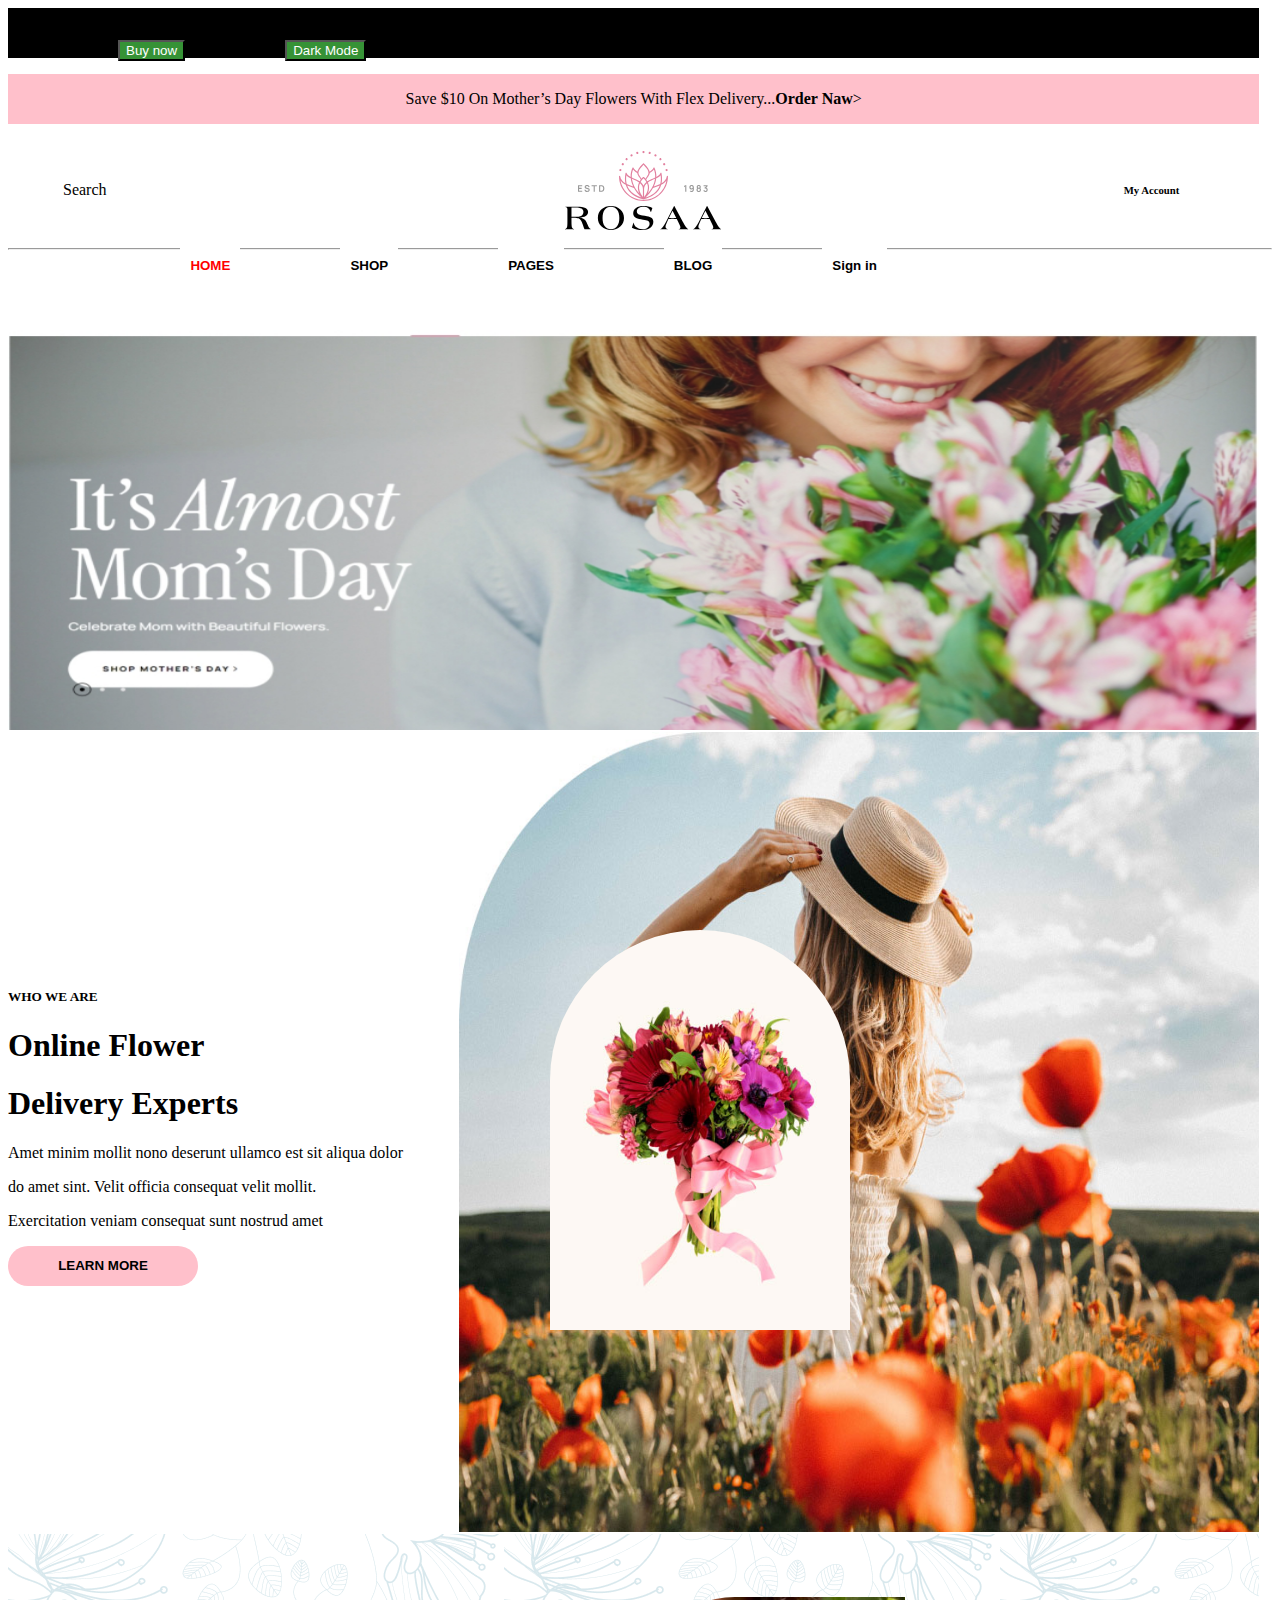
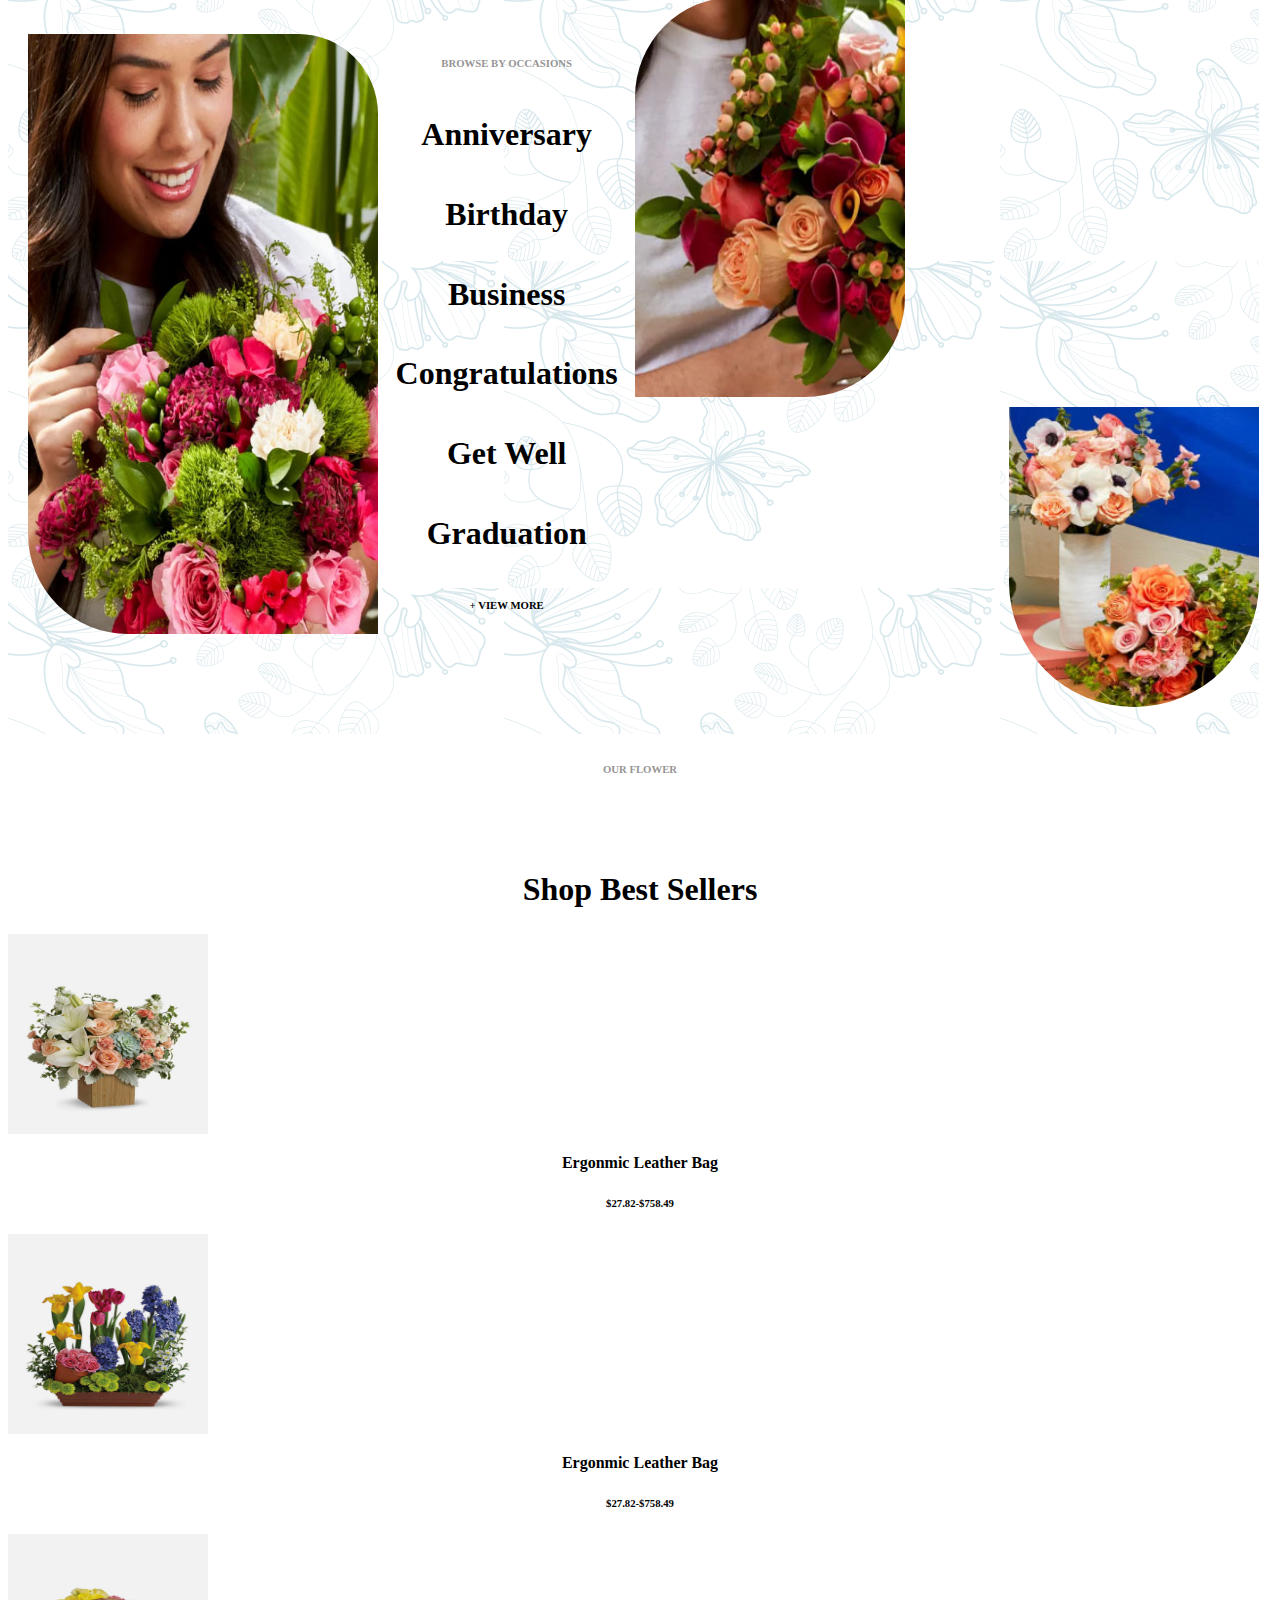
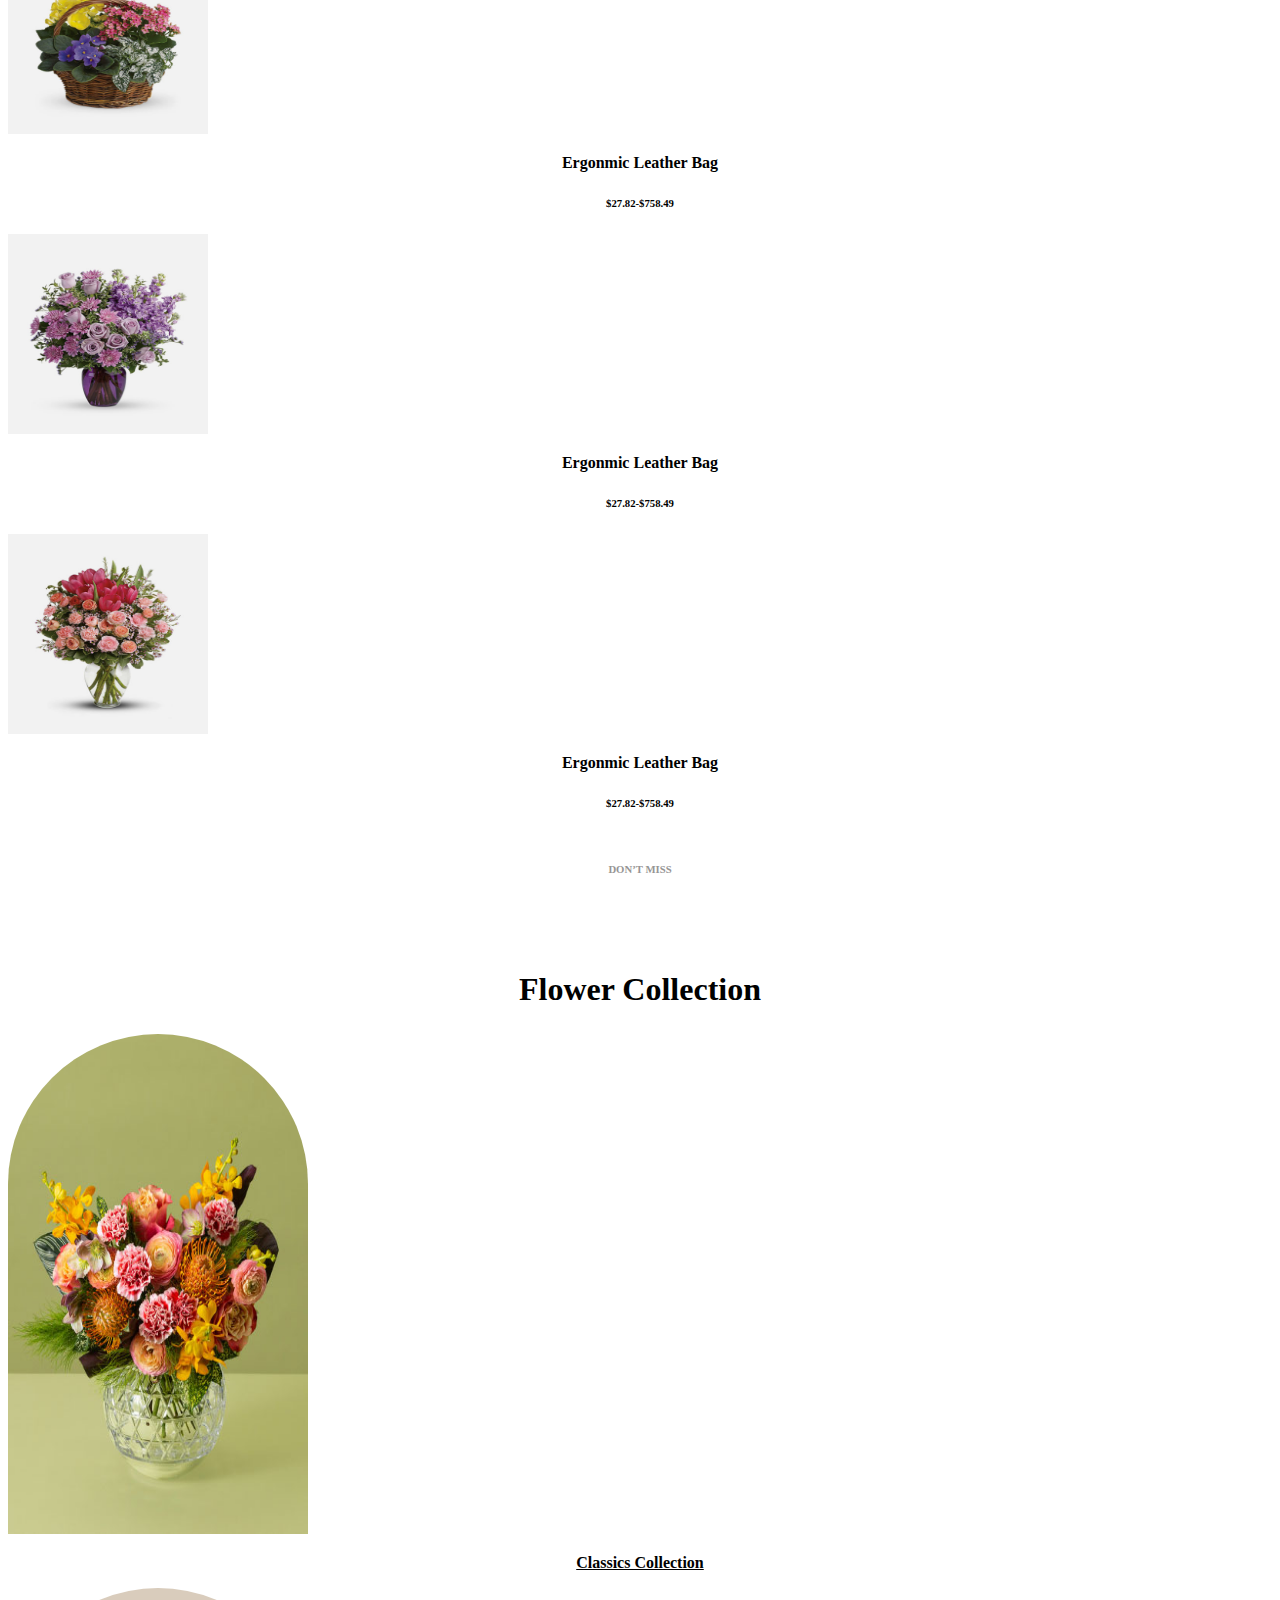
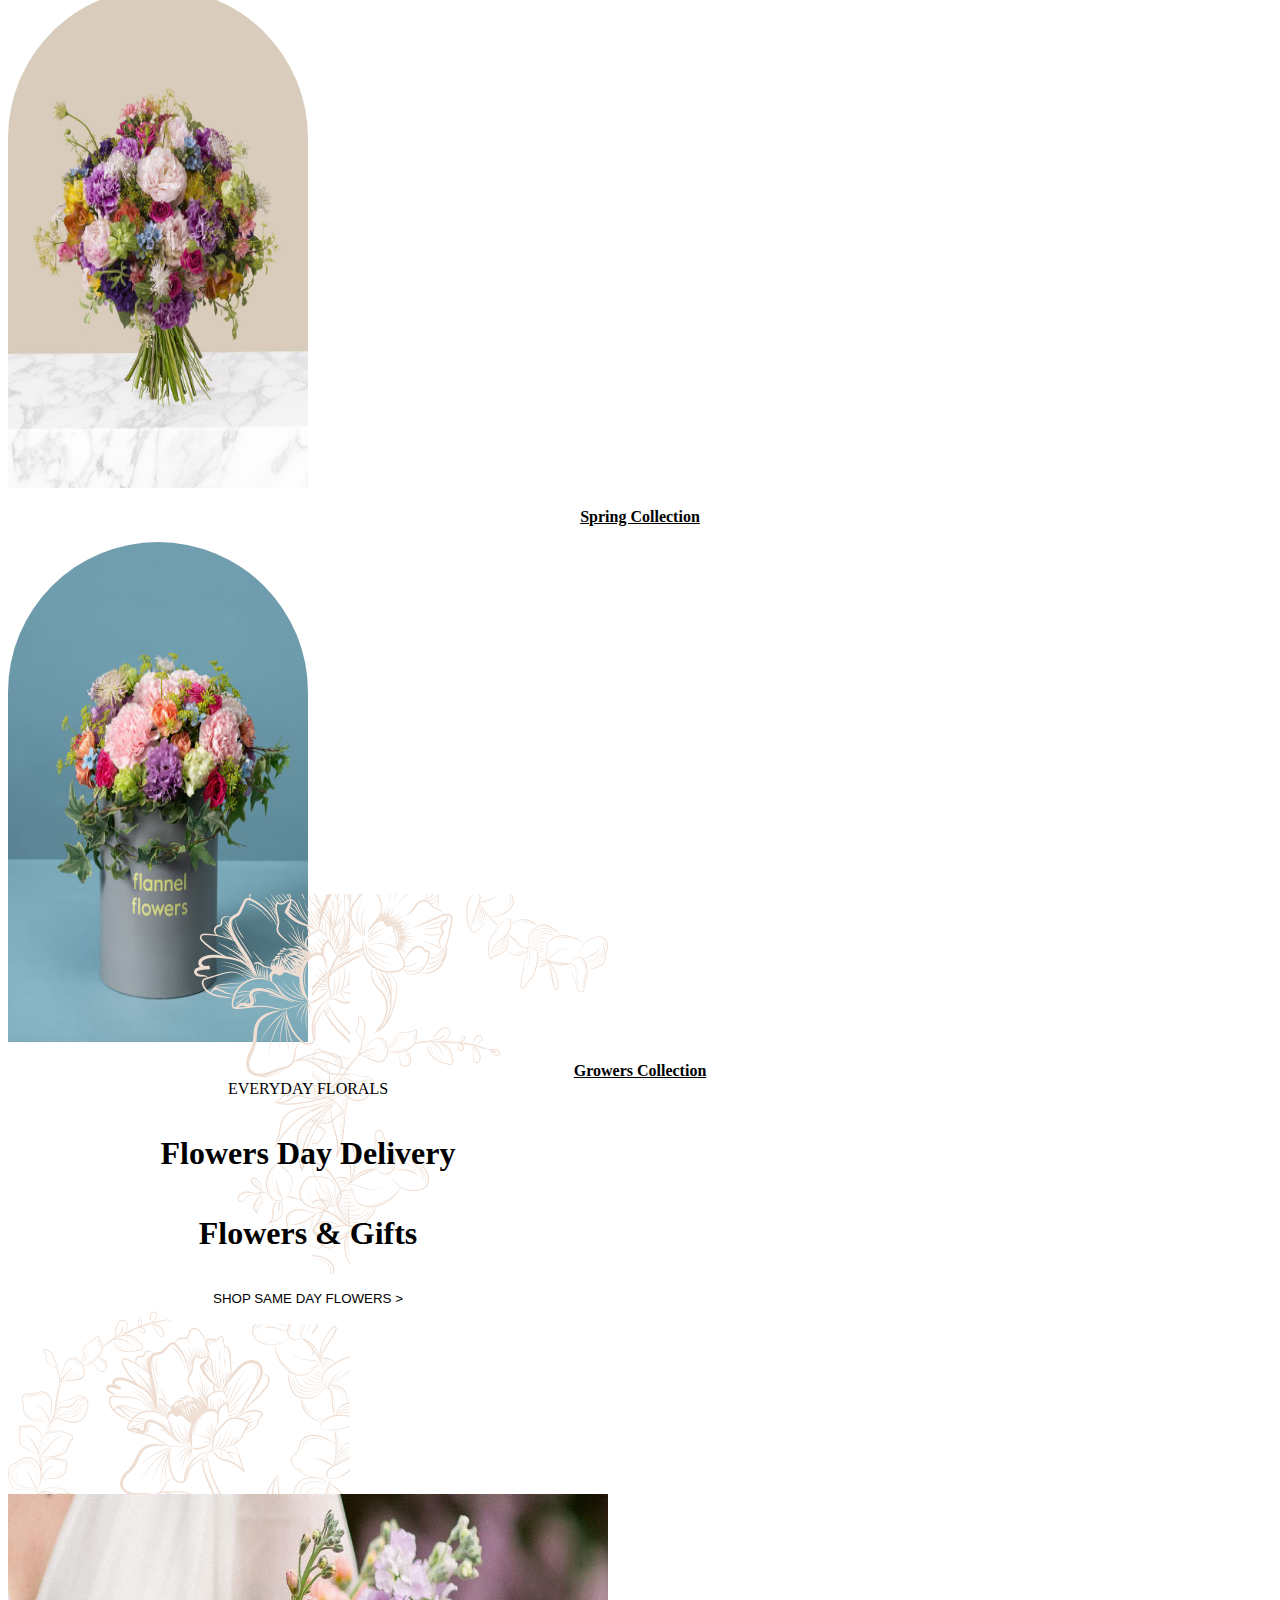
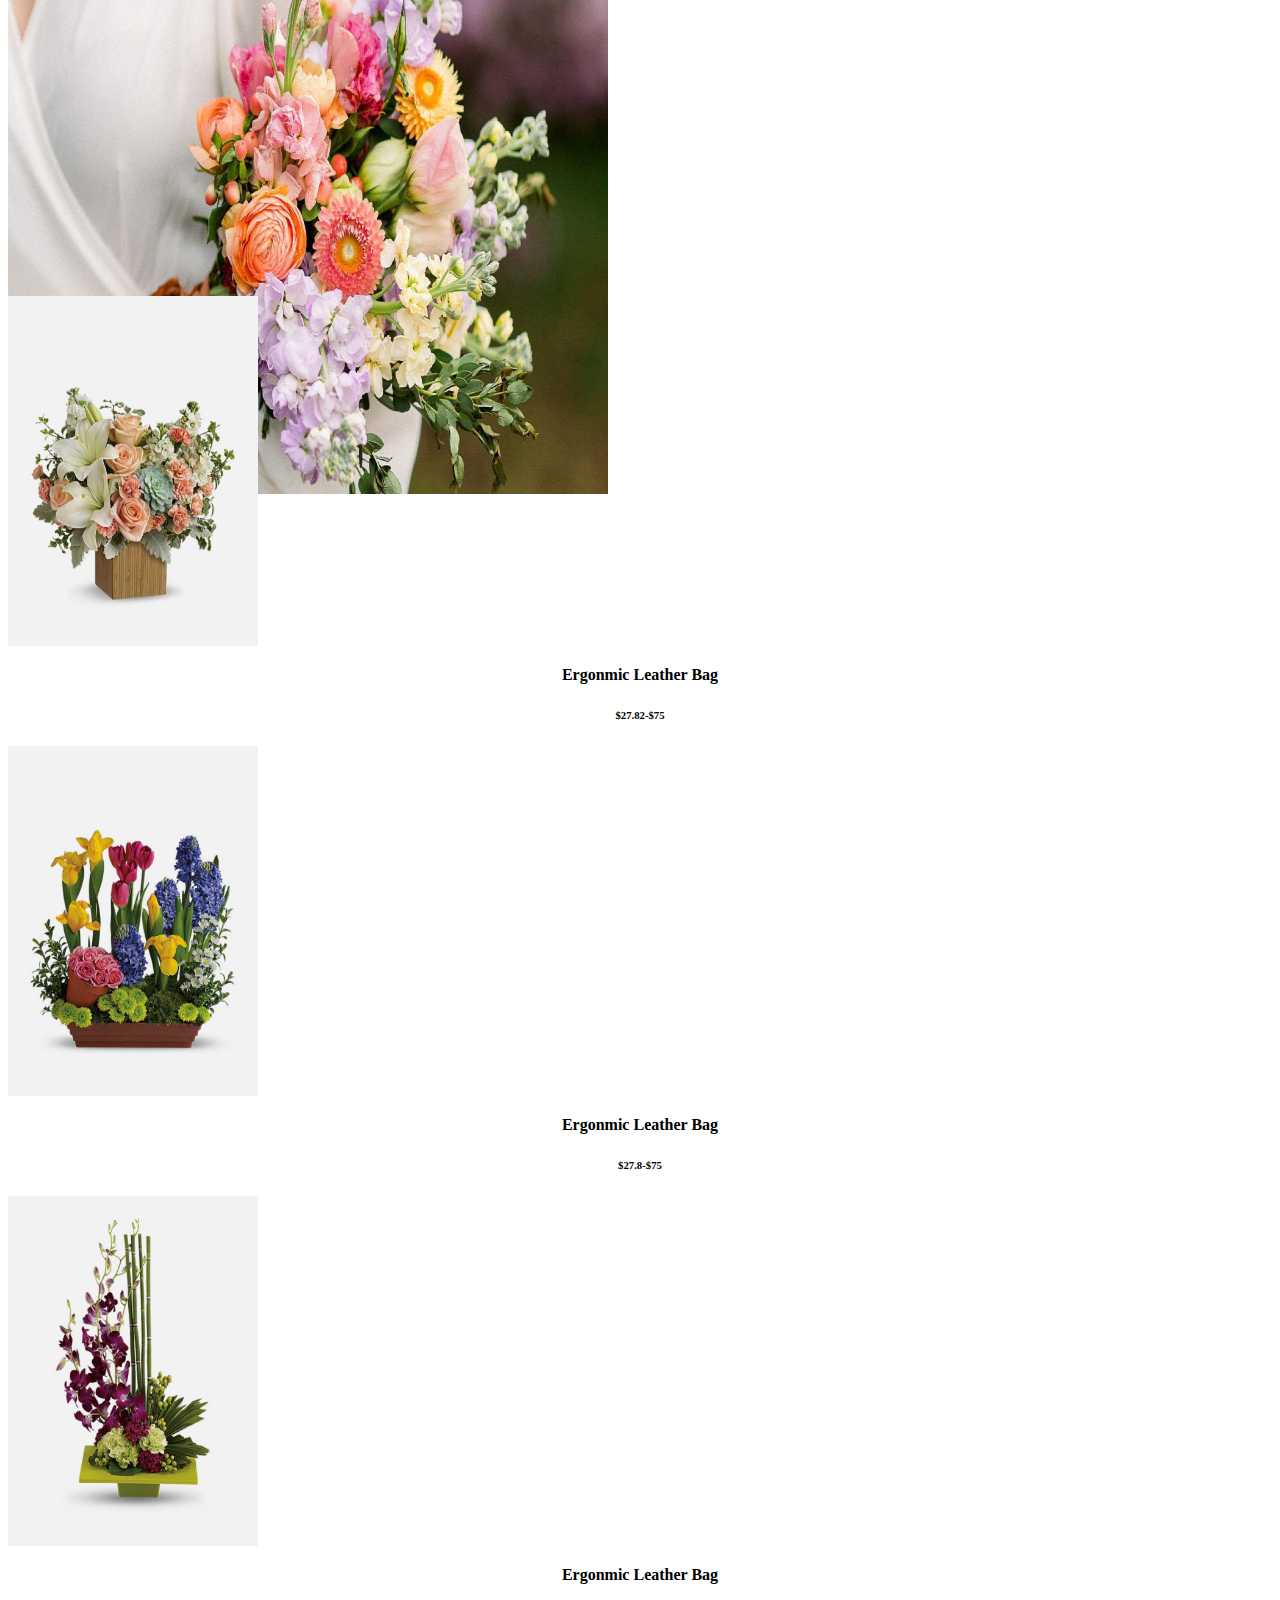
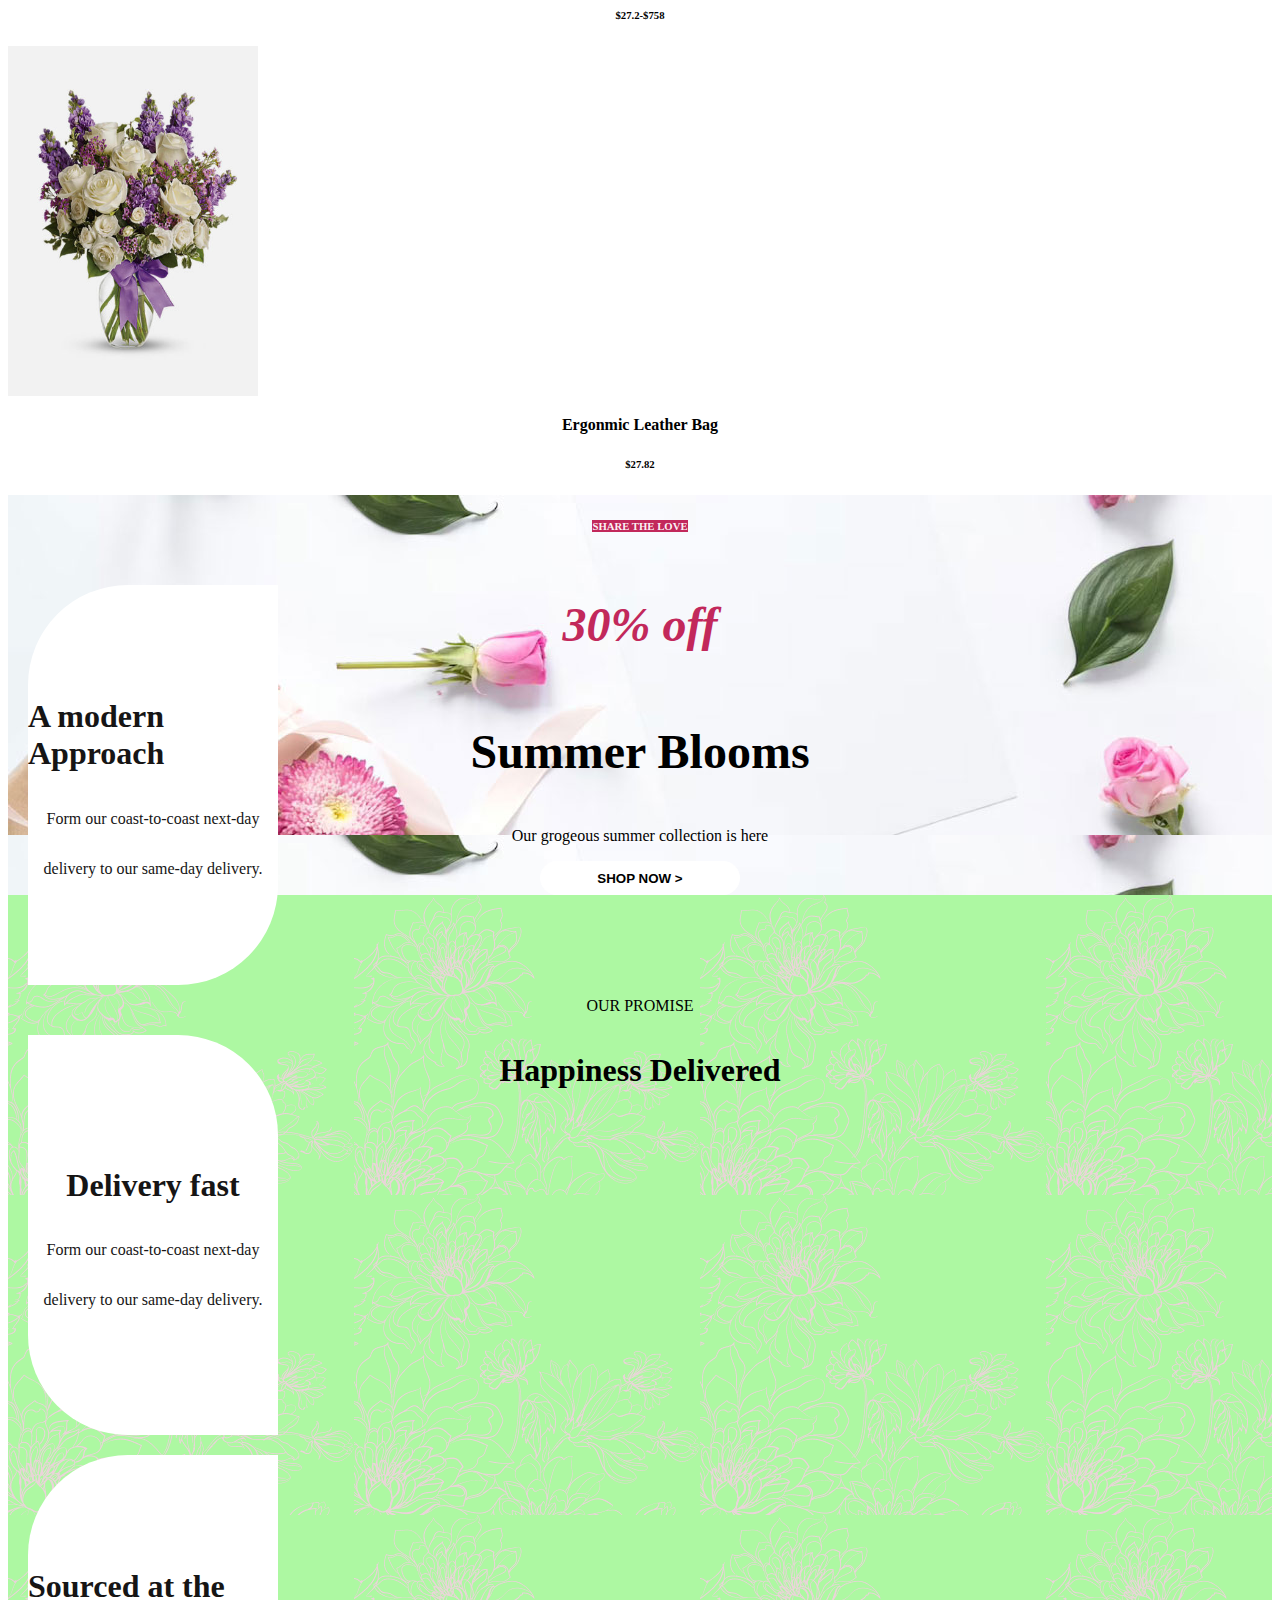
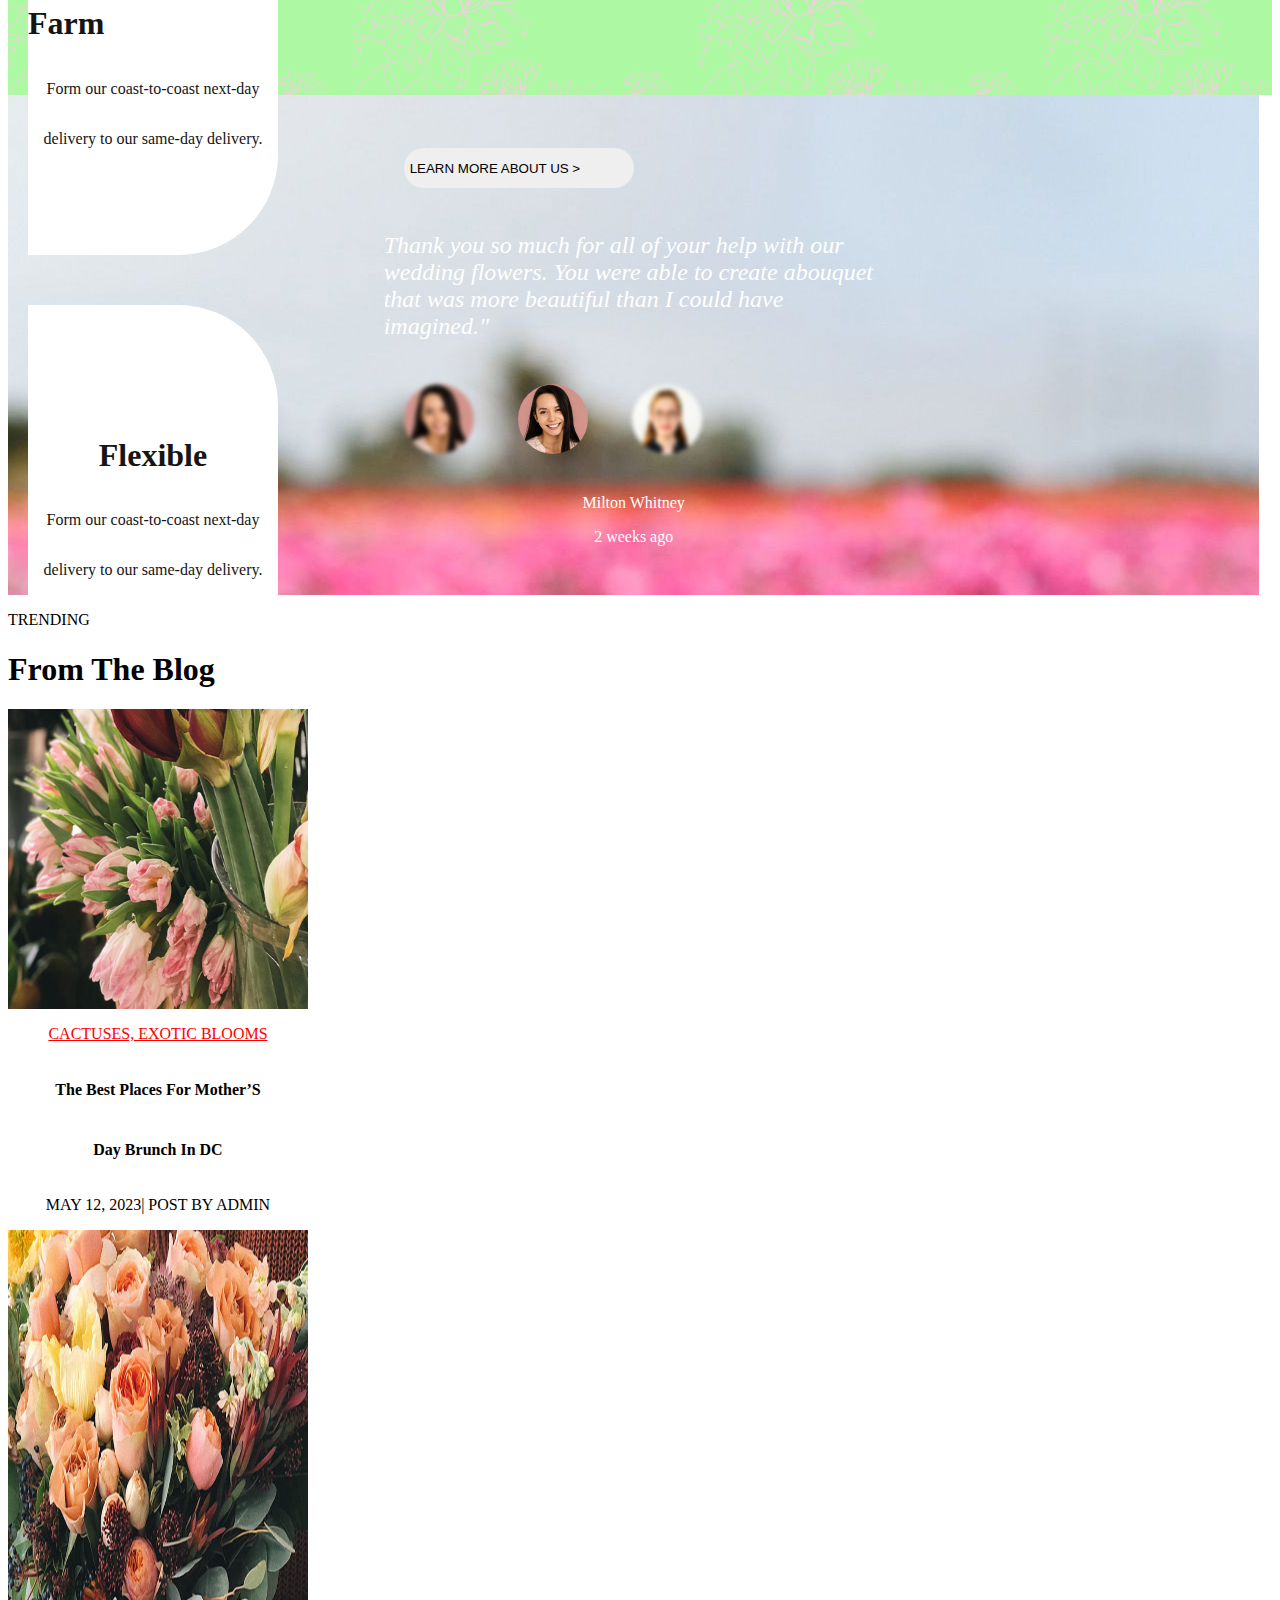
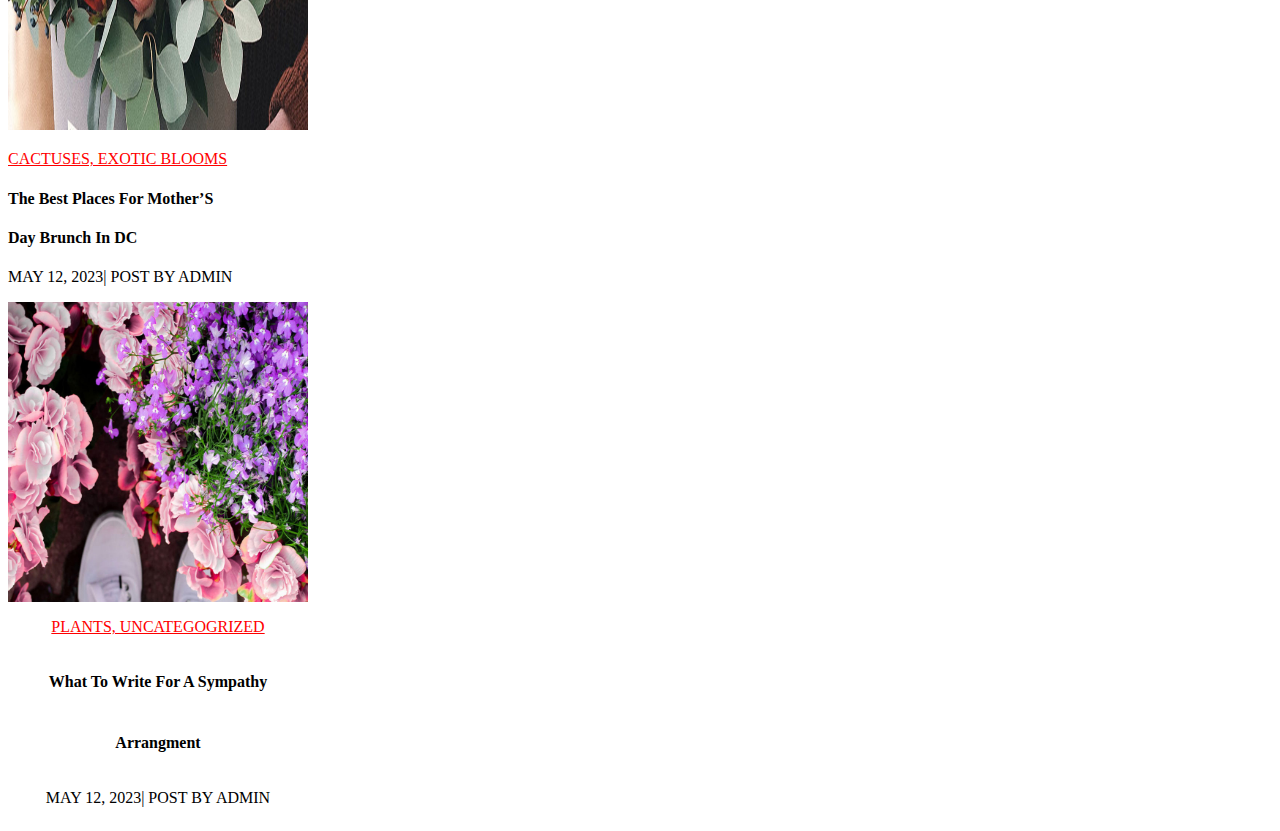
<file: index.html>
<!DOCTYPE html>
<html lang="en">
<head>
    <meta charset="UTF-8">
    <meta name="viewport" content="width=device-width, initial-scale=1.0">
    <title>Document</title>
    <link rel="stylesheet" href="https://cdnjs.cloudflare.com/ajax/libs/font-awesome/6.5.1/css/all.min.css" integrity="sha512-DTOQO9RWCH3ppGqcWaEA1BIZOC6xxalwEsw9c2QQeAIftl+Vegovlnee1c9QX4TctnWMn13TZye+giMm8e2LwA==" crossorigin="anonymous" referrerpolicy="no-referrer" />
    <link rel="stylesheet" href="https://cdnjs.cloudflare.com/ajax/libs/font-awesome/5.15.4/css/all.min.css" integrity="sha512-QKamr2yJzYh22G1MZKfWXQUX8y1Wusx1eF0cngwCh6KpHt9BVGPMnZcgw3ikS1LR3mll3s/iwAtoYLvNpJaMqA==" crossorigin="anonymous" referrerpolicy="no-referrer" />

    <link href="https://cdn.jsdelivr.net/npm/bootstrap@5.0.2/dist/css/bootstrap.min.css" rel="stylesheet" integrity="sha384-EVSTQN3/azprG1Anm3QDgpJLIm9Nao0Yz1ztcQTwFspd3yD65VohhpuuCOmLASjC" crossorigin="anonymous">
    <link rel="stylesheet" href="steyel.css">
</head>
<body>
<nav class="navbar navbar-expand-lg navbar-brand">
        <div class="container">
            
          <p class="navbar-brand">envato<span class="market">market</span></p>

          <div class="collapse navbar-collapse" id="navbarSupportedContent">
            <form class="d-flex">
              <button class="btn btn-outline-success" type="submit">Buy now</button>
     <button class="btn" id="dark-mode-toggle"> Dark Mode</button>

            </form>
        </div>
        </div>
      </nav>
        <p class="pp">Save $10 On Mother’s Day Flowers With Flex Delivery...          
               <span class="order">Order Naw</span>  > </p>
  <section class="sec1">
<div class="search">
  <i class="fa-solid fa-magnifying-glass"></i>
  <p class="p2">Search</p>
</div>  

  <img src="img02.svg">
<div class="myaccount">
  <h6>My Account</h6>
  <i class="fas fa-lock"></i>
  <i class="fas fa-bars"></i>
</div>
</section>
<hr>
<!-- Example single danger button 1 -->
<section class="sec2">
 <!--<div class="container">-->
<div class="btn-group1">

  <button type="button" class="btn1 btn-danger dropdown-toggle" data-bs-toggle="dropdown" aria-expanded="false">
    HOME
  </button>
  <ul class="dropdown-menu">
    <li><a class="dropdown-item" href="#">Action</a></li>
  </ul>
</div>
<!-- Example single danger button 2-->
<div class="btn-group2">

  <button type="button" class="btn2 btn-danger dropdown-toggle" data-bs-toggle="dropdown" aria-expanded="false">
    SHOP
  </button>
  <ul class="dropdown-menu">
    <li><a class="dropdown-item" href="#">Action</a></li>
  </ul>
</div>
<!-- Example single danger button 3-->

<div class="btn-group3">

  <button type="button" class="btn3 btn-danger dropdown-toggle" data-bs-toggle="dropdown" aria-expanded="false">
    PAGES
  </button>
  <ul class="dropdown-menu">
    <li><a class="dropdown-item" href="#">Action</a></li>
  </ul>
</div>
<!-- Example single danger button 4-->

<div class="btn-group4">

  <button type="button" class="btn4 btn-danger dropdown-toggle" data-bs-toggle="dropdown" aria-expanded="false">
    BLOG
  </button>
  <ul class="dropdown-menu">
    <li><a class="dropdown-item" href="#">Action</a></li>
  </ul>
</div>
<div class="btn-group4">

  <button type="button" class="btn4 btn-danger dropdown-toggle" data-bs-toggle="dropdown" aria-expanded="false">
    Sign in
  </button>
 <ul class="dropdown-menu">
    <!-- هذا الكود لن يتم تنفيذه مؤقتا -->

    <li><a class="dropdown-item" href="index2.html"></a></li>
  </ul>
</div>
<!--<h6 class="contact">CONTACT</h6>-->
</div>
</section>
<div>
<img src="Screenshot_2024-02-06-21-53-10-20_e2d5b3f32b79de1d45acd1fad96fbb0f.jpg"
 class="img-fluid" alt="...">
 </div>
     <!--  nermo part of picture and pargraf -->

 <section class="sec3">
 <div class="div1">
  <div class="container">
  <h5>WHO WE ARE</h5>
  <h1>Online Flower </h1>
  <h1>Delivery Experts</h1>
  <p>Amet minim mollit nono deserunt ullamco est sit aliqua dolor</p>
    <p> do amet sint. Velit officia consequat velit mollit. </p>
    <p>Exercitation veniam consequat sunt nostrud amet</p>

    <!-- Default dropend button -->
<div class="btn-group dropend">
  <button type="button" class="btn5 btn-secondary dropdown-toggle" data-bs-toggle="dropdown" aria-expanded="false">
    LEARN MORE
  </button>
  <ul class="dropdown-menu">
    <!-- Dropdown menu links -->
  </ul>
</div>
</div>
</div>
    <!-- Dropdown menu links -->
  
</div>
 </div>
<div>
  <img src="img04.jpg" class="rounded float-end" alt="..">
  <img src="img05.jpg" class="img-thumbnail" alt="..." >

</div>
</section>
    
<section class="sce4">
  <img src="img07.jpg" class="rounded1 float-start" alt="...">
<div class="mudel">
  <h6 class="h66">BROWSE BY OCCASIONS</h6>
  <h1>Anniversary</h1>
  <h1>Birthday</h1>
  <h1>Business</h1>
  <h1>Congratulations</h1>
  <h1>Get Well</h1>
  <h1>Graduation</h1>
  <h6>+ VIEW MORE</h6>
  </div>
  <div>
  <img src="img08.jpg" class="rounded2 float-end" alt="..."> 
  <img src="img09.jpg" class="rounded3 " alt="..."> 
</div>
</section>
<div class="flo">
 <h6 class="h66">OUR FLOWER<h6>
  <h1>Shop Best Sellers</h1>
</div>
<section class="sec5" >
  <div class="container">
<div class="row row-cols-5">
<div >
<img src="img14.jpg" alt="......" width="200px" height="200px">
<p class="ppp">Ergonmic Leather Bag</p>
<h6 class="ppp">$27.82-$758.49</h6>
</div>
<div >
<img src="img16.jpg" alt="......"width="200px" height="200px">
<p class="ppp">Ergonmic Leather Bag</p>
<h6 class="ppp">$27.82-$758.49</h6>
</div>
<div >
<img src="img18.jpg" alt="......"width="200px" height="200px">
<p class="ppp">Ergonmic Leather Bag</p>
<h6 class="ppp">$27.82-$758.49</h6>
</div>
<div >
<img src="img19.jpg" alt="......"width="200px" height="200px">
<p class="ppp">Ergonmic Leather Bag</p>
<h6 class="ppp">$27.82-$758.49</h6>
</div>
<div >
<img src="img10.jpg" alt="......"width="200px" height="200px">
<p class="ppp">Ergonmic Leather Bag</p>
<h6 class="ppp">$27.82-$758.49</h6>
</div>
</div>
</div>
</section>
     <div class="flo">
 <h6 class="h66">DON’T MISS<h6>
  <h1>Flower Collection</h1>
</div>
    
<section class="sec6" >
  <div class="container">
<div class="row row-cols-3">
<div >
<img src="img21.jpg" alt="......" width="300px" height="500px" class="radios">
<p class="ppp"><u>Classics Collection</u></p>
</div>
<div >
<img src="img22.jpg" alt="......"width="300px" height="500px"class="radios">
<p class="ppp"><u>Spring Collection</u></p>

</div>
<div >
<img src="img23.jpg" alt="......"width="300px" height="500px" class="radios">
<p class="ppp"><u>Growers Collection </u></p>

</div>

</div>
</div>
</section>
<section class="sec7">
  <div class="container">
  <div class="row row-cols-2">
<div class="backgraund" class="co">
<p>EVERYDAY FLORALS</p>
<h1>Flowers Day Delivery</h1>
<h1>Flowers & Gifts</h1>
<button type="button" class="shop">SHOP SAME DAY FLOWERS > </button>

</div>
<div>
  <img src="img26.jpg" alt=".." width="600px" height="600px">

</div>
</div>
</div>
</section>
<section class="sec8">
<div class="container">
<div class=" row row-cols-4">
  <div >
    <img src="img14.jpg" alt="......" width="250px" height="350px">
    <p class="ppp">Ergonmic Leather Bag</p>
    <h6 class="ppp">$27.82-$75</h6>
    </div>
    <div >
      <img src="img16.jpg" alt="......" width="250px" height="350px">
      <p class="ppp">Ergonmic Leather Bag</p>
      <h6 class="ppp">$27.8-$75</h6>
      </div>
      <div >
        <img src="img27.jpg" alt="......" width="250px" height="350px">
        <p class="ppp">Ergonmic Leather Bag</p>
        <h6 class="ppp">$27.2-$758</h6>
        </div>
        <div >
          <img src="img29.jpg" alt="......" width="250px" height="350px">
          <p class="ppp">Ergonmic Leather Bag</p>
          <h6 class="ppp">$27.82</h6>
          </div>
</div>
</div>
</section>
    <div class="div30">
<h6 class="h86">SHARE THE LOVE</h6>
<h2 class="hh">30% off</h2>
<h1 class="h111">Summer Blooms</h1>
<p>Our grogeous summer collection is here</p>
<button type="button" class=" now1">SHOP NOW > </button>
    </div>
        <div class="div2">
        <p>OUR PROMISE</p>
        <h1>Happiness Delivered</h1>
        </div>
        <section class="sec9">

          <div class="">
            <div class="row row-cols-4">
            <div class="div4" class="">
<h1>A modern Approach</h1>
              <p>Form our coast-to-coast next-day</p>
              <p>delivery to our same-day delivery.</p>
            </div>
    <div class="div5">
      <h1>Delivery fast</h1>
              <p>Form our coast-to-coast next-day</p>
              <p>delivery to our same-day delivery.</p>
    </div>
            <div class="div4">
<h1>Sourced at the Farm</h1>
              <p>Form our coast-to-coast next-day</p>
              <p>delivery to our same-day delivery.</p>
            </div>
            <div class="div5">
<h1>Flexible</h1>
              <p>Form our coast-to-coast next-day</p>
              <p>delivery to our same-day delivery.</p>
            </div>
          </div>
        </div>
          </section>
            <section class="sec10">
            <div class="fooo">
            <button type="button" class=" now2">LEARN MORE ABOUT US ></button>
            <div class="star">
            <i class="fa-solid fa-star"></i>
            <i class="fa-solid fa-star"></i>
            <i class="fa-solid fa-star"></i>
            <i class="fa-solid fa-star"></i>
            <i class="fa-solid fa-star"></i>

</div>
<p class="thank">Thank you so much for all of your help with our wedding flowers. You were able to create abouquet that was more beautiful than I could have imagined."</p>
<div>
  <img src="img34.jpg" class="im1" alt="...">
  <img src="img34.jpg" class="im2" alt="...">
  <img src="img33.jpg" class="im1" alt="...">

</div>
<p class="milt">Milton Whitney</p>
<p class="milt" >2 weeks ago</p>
            </div>
      </section>
      <div>
        <p>TRENDING</p>
        <h1>From The Blog</h1>
      </div>
      <section class="sec11">
        <div class="container">
          <div class="row row-cols-3">
            <div class="div11" class="col">
              <img src="img35.jpg" class="i1" alt="..." width="300px" height="300px">
<p class="p2p"> <u>CACTUSES, EXOTIC BLOOMS </u></p>
<h4>The Best Places For Mother’S </h4>
<h4>Day Brunch In DC</h4>
<p>MAY 12, 2023| POST BY ADMIN</p>
            </div>
            <div class="d" class="col">
              <img src="img36.jpg" class="i1" alt="..."width="300px" height="500px">
              <div class="div12">
<p class="p2p"> <u>CACTUSES, EXOTIC BLOOMS </u></p>
<h4>The Best Places For Mother’S </h4>
<h4>Day Brunch In DC</h4>
<p>MAY 12, 2023| POST BY ADMIN</p>
</div>
            </div>
            <div class="div11" class="col">
              <img src="img37.jpg" class="i1" alt="..."width="300px" height="300px">
<p class="p2p"> <u>PLANTS, UNCATEGOGRIZED </u></p>
<h4>What To Write For A Sympathy</h4>
<h4>Arrangment</h4>
<p>MAY 12, 2023| POST BY ADMIN</p>
            </div>
          </div>
        </div>

      </section>
    

      <script src="https://cdn.jsdelivr.net/npm/bootstrap@5.0.2/dist/js/bootstrap.bundle.min.js" integrity="sha384-MrcW6ZMFYlzcLA8Nl+NtUVF0sA7MsXsP1UyJoMp4YLEuNSfAP+JcXn/tWtIaxVXM" crossorigin="anonymous"></script>
    <script src="main.js"></script>
</body>
</html>
</file>
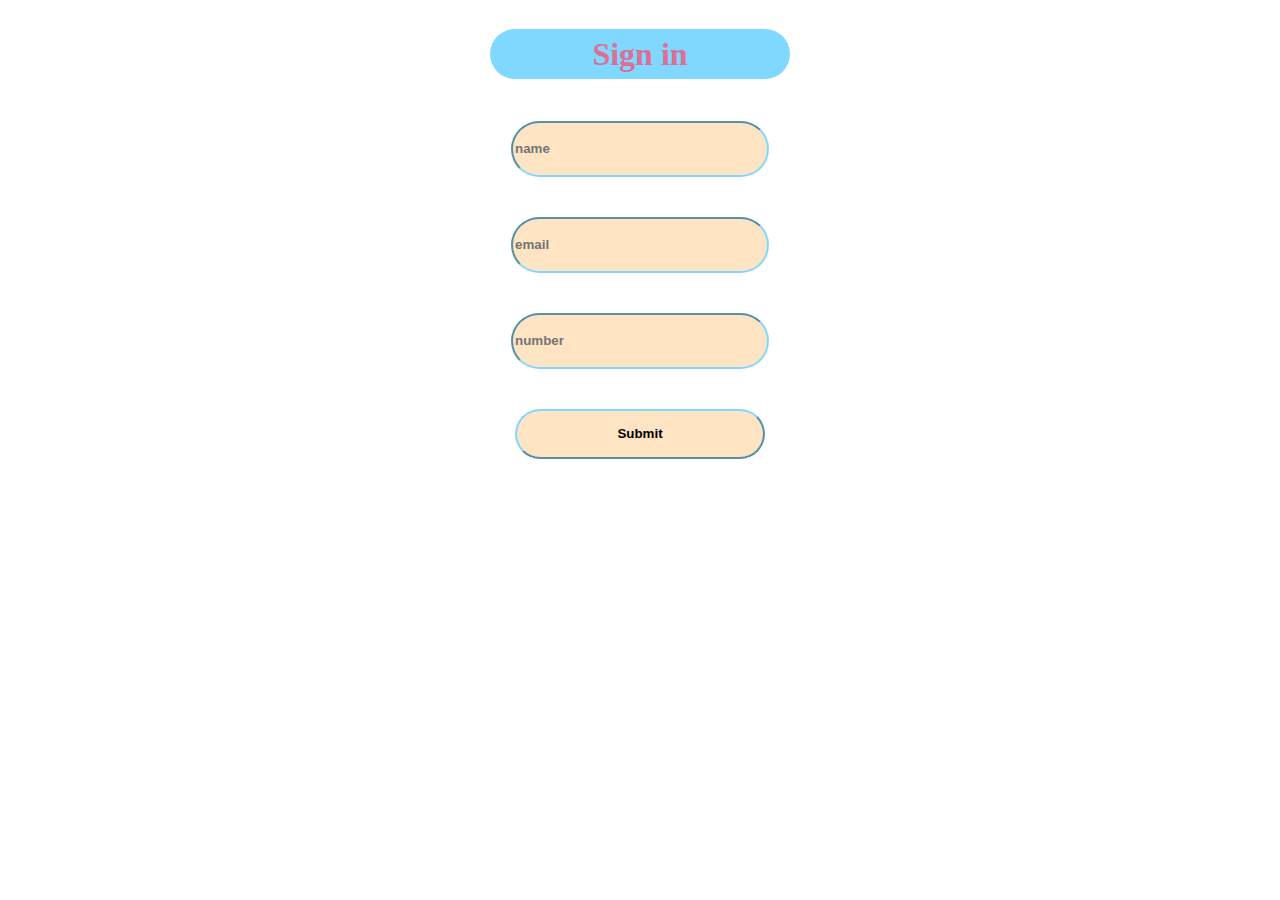
<file: index2.html>
<!DOCTYPE html>
<html lang="en">
<head>
    <meta charset="UTF-8">
    <meta name="viewport" content="width=device-width, initial-scale=1.0">
    <title>Document</title>
    <link rel="stylesheet" href="steyel2.css">

</head>
<body class="body">
    
    <h1 class="Contact"> Sign in</h1>
    <span id="error">  </span>
<form class="form" onsubmit="formvalidate();">
<input class="input" type="text" placeholder="name" id="name"> 
<input class="input" type="email" placeholder="email" id="email">
<input class="input" type="number" placeholder="number" id="number">
<input class="input" type="submit">

</form> 
 </div>  



    <script src="test2.js"></script>
</body>
</html>
</file>
<file: steyel.css>
.navbar{
    background-color: black;
    display: flex;
    justify-content: space-between;
    align-items: center;
    height: 50px;
    width: 99%;
}
/* أنماط الوضع المشرق */
nav{ 
    background-color: #251c1c;
    color: #18cc21;
}

/* أنماط الوضع المظلم */
.dark-mode body {
    background-color: #e9e6e6;
    color: #eb3535;
}



.navbar-brand{
    color: white;
}
.market{
    color:#369236 ;
}
.btn {
    background-color: #369236;
    color: white;
    right: 40px;
    margin: 50px;


}
.pp{
    display: flex;
    justify-content: center;
    align-items: center;
    font-size: medium;
    background-color: pink;
height: 50px;
width: 99%;
}
.d-flex{
    display: flex;
    justify-content: space-between;
    align-items: center;
    margin: 60px;
}
.order{
    font-weight: bold;
}
.sec1{
    display: flex;
    justify-content: space-between;
    align-items: center;
    height: 100px;
    width: 99%;
    
}
.search{
    display: flex;
    justify-content: space-between;
    align-items: center;
    margin: 10px;
    padding: 5px;

}
.p2{display: flex;
    align-items: center;
    bottom: 30px;
    padding: 20px;
    margin: 20px;
}
.myaccount{
    display: flex;
    justify-content: space-between;
    align-items: center;
}
.fa-bars{
padding: 10px;
margin: 10px;
}
.fa-lock{
    padding: 10px;
    margin: 10px;
}
.sec2{
    display: flex;
    flex-direction: row;

    justify-content: center;
    align-items: center;
    height: 40px;
    width: 80%;
    margin: 10px;
    padding: 10px;

}
.btn1{
    border: none;
    background-color: white;
    color: red;
    font-weight: bolder;
    margin: 50px;
    padding: 10px;

}
.btn2{
    border: none;
    background-color: white;
    color: black;
    font-weight: bolder;
    margin: 50px;
    padding: 10px;
}
.btn3{
    border: none;
    background-color: white;
    color: black;
    font-weight: bolder;
    margin: 50px;
    padding: 10px;
}
.btn4{
    border: none;
    background-color: white;
    color: black;
    font-weight: bolder;
    margin: 50px;
    padding: 10px;
}
.contact{
    font-weight: bolder;
    margin: 50px;
    padding: 10px;
}
.img-fluid{
    width: 99%;
    height: 400px;
}

.btn5{
    border-radius: 50px;
    background-color: pink;
    font-weight: bold;
    color: black;
    border: none;
    height: 40px;
    width: 190px;

}
.sec3{
    display: flex;
    justify-content: space-between;
    align-items: center;
    height: 800px;
    width: 99%;
}

.rounded{
    z-index: -1;
    position: relative;
    width: 800px;
    height: 800px;
}
.img-thumbnail{
    z-index: 1;
    position: absolute;
    width: 300px;
    height: 400px;
    top: 930px;
    left: 550px;
    border-radius: 150px 150px 0px 0px;

}
.sce4{
    background-image: url("img06.png");
    width: 99%;
    height: 800px;
    display: flex;
    justify-content: space-between;
    align-items: center;

}
.h66{
    color: rgb(151, 149, 149);
}
.rounded1{
    width: 350px;
    height: 600px;
    border-radius: 0px 80px 0px 100px;
    margin-left: 20px;
}
.mudel{
    display: flex;
    justify-content: center;
    flex-direction: column;
    align-items: center;
}
.rounded2{
    width: 270px;
    height: 400px;
    border-radius:100px 0px 100px 0px ;
    margin-bottom: 310px;
    margin-right: 20px;
    position: relative;

}
.rounded3{
    width: 250px;
    height: 300px;
    border-radius: 0px 0px 150px 150px;
    margin-top: 450px;
    position: relative;
    margin-left: 80px;
}
.flo{
    display: flex;
    justify-content: center;
    flex-direction: column;
    align-items: center;
    height: 200px;
    
}
.ppp{
    display: flex;
    justify-content: center;
    align-items: center;
font-weight: bold;    
}
.radios{
    border-radius: 200px 200px 0px 0px;
}
.sec7{
    display: flex;
    justify-content: space-between;
    align-items: center;
    flex-direction: row;
    height: 800px;
    width: 99%;

}
.backgraund{
    /* اعتباراً من الجانب الأيمن والأعلى للصفحة */
    background: 
        url('img24.png') top right no-repeat,
        url('img25.png') top left no-repeat;
display: flex;
justify-content: center;
align-items: center;
height: 600px;
flex-direction: column;

}


.shop{
    border: none;
    width: 300px;
    height: 50px;
    background-color: hsl(0, 0%, 100%);
    color: black;
    border-radius: 50px;
}
.div30{
    background-image: url(img30.jpg);
    height: 400px;
    display: flex;
    justify-content: center;
    align-items: center;
    flex-direction: column;
}
.now1{
    border-radius: 50px;
    color: black;
    border: none;
    width: 200px;
    height: 50px;
    background-color: hsl(0, 0%, 100%);
    font-weight: bold;
}
.h86{
    border: 1px;
    background-color: rgb(194, 40, 91);
    color: #fffffff3;
}
.hh{
    color:  rgb(194, 40, 91);
    font-size: 6ch;
    font-style: italic;
}
.h111{
    font-size: 6ch;
}
 .sec9{
    height: 500px;
 background-image: url(img41.png);
 background-color: #a7f89cef;
 display: flex;
 justify-content: space-between;
 align-items: center;

}
.div2{
    display: flex;
    justify-content: center;
    align-items: center;
    flex-direction: column;
    height: 300px;
    background-image: url(img41.png);
    background-color: #a7f89cef;



}
.div4{
    background-color: white;
    border-radius: 100px 0px 100px 0px;
    width: 250px;
    height: 400px;
    display: flex;
    margin: 20px;
    justify-content: center;
    align-items: center;
    color: rgb(22, 21, 21);
    flex-direction: column;
    /*position: absolute;
    z-index: 1;*/
    

}
.div5{
    background-color: white;
    border-radius: 0px 100px 0px 100px;
    width: 250px;
    height: 400px;
    margin: 20px;
    display: flex;
    justify-content: center;
    align-items: center;
    color: rgb(22, 21, 21);
    flex-direction: column;
   margin-top: 50px;

    /*position: absolute;
    z-index: 1;
}
/*.imgflo{
    width: 99%;
    height: 400px;
    position: relative;
    z-index: -1;*/
}
.sec10{
    background-image: url(img32.jpg);
    height: 500px;
    width: 99%;
    display: flex;
    justify-content: center;
    align-items: center;
}
.thank{
    width: 500px;
    color: white;
    font-style: italic;
    font-size: 3ch;
    display: flex;
    justify-content: space-between;
    align-items: center;
}
.now2{
    border-radius: 50px;
    height: 40px;
    width: 230px;
    border: none;
    display: flex;
    justify-content: space-between;
    align-items: center;
    margin-left: 50px;
    margin: 20px;

}
.star{
    color: red;
    display: flex;
    justify-content: center;
    align-items: center;
}
.im1{
    border-radius: 50%;
    filter: blur(2px); /* تطبيق تأثير الضبابية (بوضع قيمة النزوح المرغوبة بالبكسل) */
margin: 20px;
}
.im2{
    border-radius: 50%;
margin: 20px;
}
.milt{
    color: white;
    display: flex;
    justify-content: center;
    align-items: center;

}
.sec11{
    display: flex;
    justify-content: space-between;
    align-items: center;
    flex-direction: row;
}
.div11{
    display: flex;
    justify-content: space-between;
    align-items: center;
    flex-direction: column;
}
.p2p{
    color: red;
}
</file>
<file: steyel2.css>
.Contact{
    display: flex;
    justify-content: center;
    align-items: center;
    color: palevioletred;
    border: 2px;
    background-color: hwb(199 50% 0%);
    width: 300px;
    height: 50px;
    border-radius: 25px;

}
.form{
    display: flex;
    justify-content: space-between;
    align-items: center;
    flex-direction: column;
}
.input{
    width: 250px; 
    height: 50px;
    background-color: bisque;
    border-color: hwb(199 50% 0%);
    color: black;
    border-radius: 30px;
    margin: 20px;
    display: flex;
    align-items: center;
    font-weight: bold;
}
.body
{
    display: flex;
    justify-content: center;
    align-items: center;
    flex-direction: column;
}
</file>
